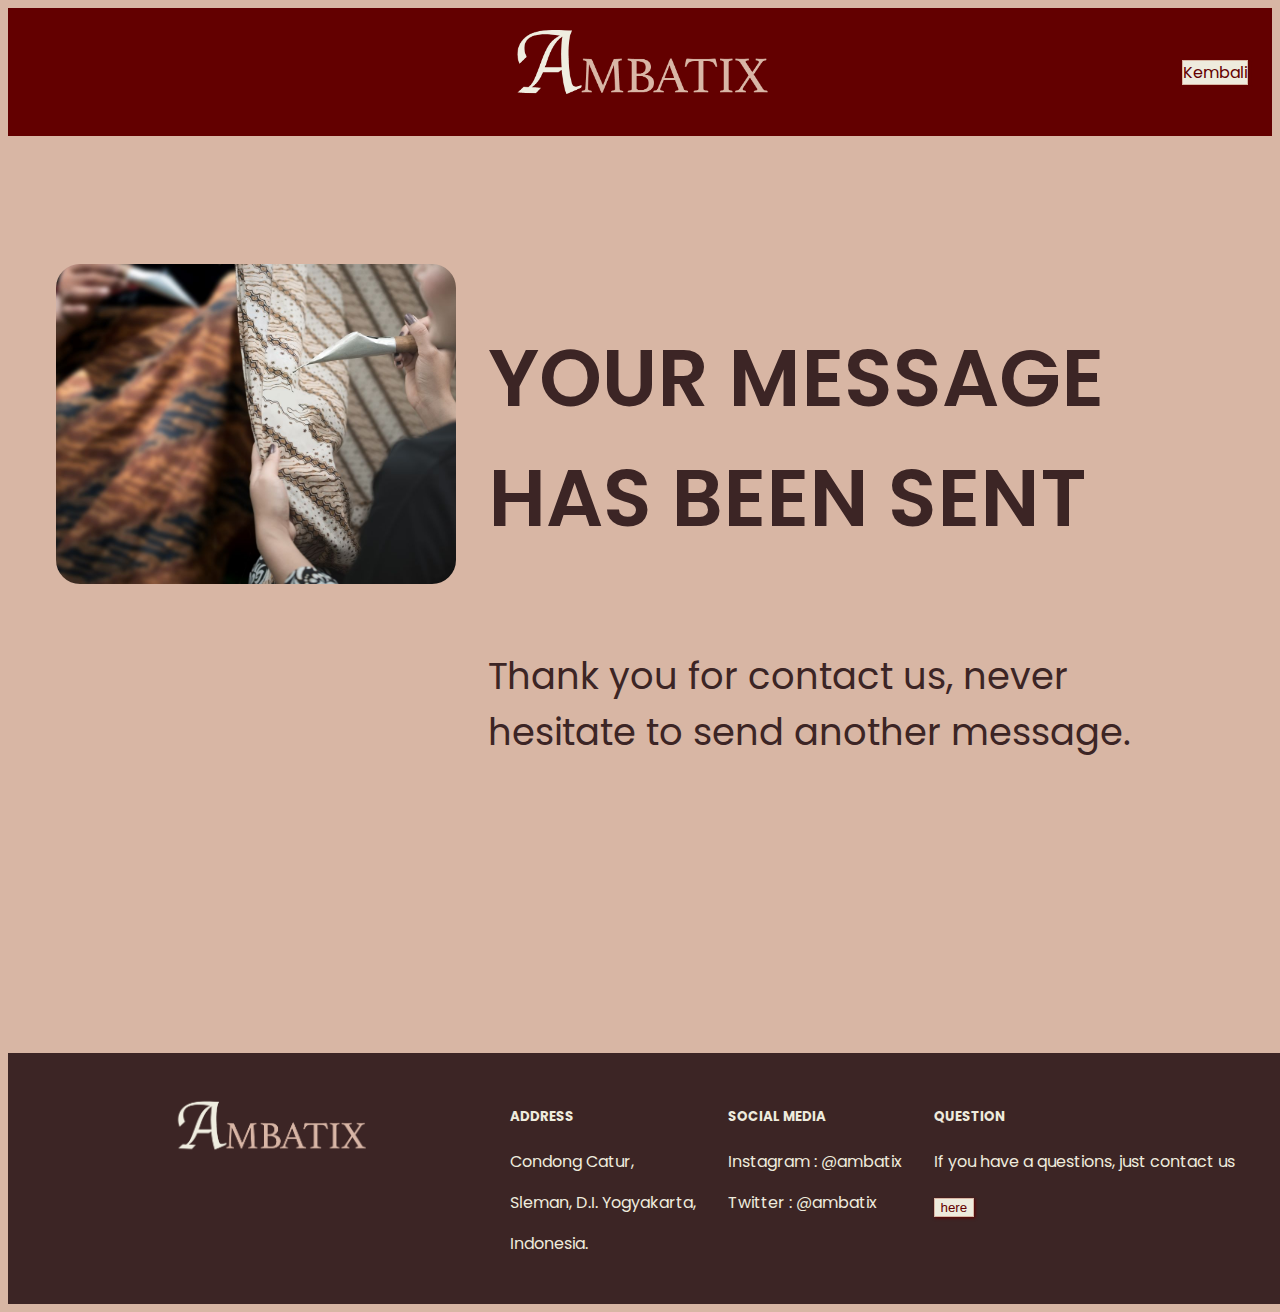
<file: Makasih.html>
<!DOCTYPE html>
<html>
<head>
  <title>AMBATIX</title>
     <!-- font -->
     <link rel="preconnect" href="https://fonts.googleapis.com" />
     <link rel="preconnect" href="https://fonts.gstatic.com" crossorigin />
   
     <link
            href="https://cdn.jsdelivr.net/npm/bootstrap@5.3.0/dist/css/bootstrap.min.css"
            rel="stylesheet"
            integrity="sha384-9ndCyUaIbzAi2FUVXJi0CjmCapSmO7SnpJef0486qhLnuZ2cdeRhO02iuK6FUUVM"
            crossorigin="anonymous"
            />

     <link
       href="https://fonts.googleapis.com/css2?family=Poppins:ital,wght@0,100;0,300;0,400;0,700;1,700&display=swap"
       rel="stylesheet"
     />
     
  <style>
    :root {
    --hitam: #3c2525;
    --maroon: #630000;
    --pink: #D8B6A4;
    --putih: #EEEBDD;
  }
    body {
      text-align: left;
      font-family: "poppins", sans-serif;
      background-color: var(--pink);
    }
    .thanks{
      padding: 6rem 3rem;
      margin-top: 2rem;
    }
    .thanks h1 {
      font-size: 5rem;
      display: inline-block;
      color: var(--hitam);
      font-weight: 600;
    }
    .thanks p {
      font-size: 2.3rem;
      display: inline-block;
      color: var(--hitam);
    }
    .btn{
    margin-top: 0.5rem;
   }
   .btn-secondary{
    color: #630000;
    background-color: var(--putih);
    border: 1px solid var(--pink);
    box-shadow: 1px 1px 3px rgba(99, 0, 0, 1); 
  }
  .btn-secondary:hover{
    color: var(--putih);
    background-color: var(--maroon);
    border: 2px solid var(--putih);
  }
  .container-foot {
    width: 100%;
    display: flex;
    padding: 2rem 4rem;
    align-items: start;
    justify-content: center;
    background-color: var(--hitam);
    margin-top: 10rem;
  }
  
  .container-foot div{
    margin: 0 1rem;
  }
  
  .container-foot h5 {
    color: var(--putih);
  }
  
  .container-foot p {
    color: var(--putih);
  }
  
  .logo-footer{
    margin-right: 8rem !important;
  }
  </style>
</head>
<body>
  <div style="background-color: #630000; display: flex; justify-content: center; align-items: center;">
    <img src="foto/tulisanambatix.png" style="height: 8rem;">
    <div class="text-center" style="float: right; position: absolute; right: 2rem;">
      <a class="btn btn-secondary btn-lg" onclick="move('index.html')">Kembali</a>
    </div>
  </div>
  <div class="thanks" style="display: flex;">
    <div>
      <img src="foto/mbakmbak.jpeg" style="width: 25rem; height: 20rem;  margin-right: 2rem; display: inline-block; border-radius: 1.5rem; object-fit: cover;" />
    </div>
    <div>
      <h1>YOUR MESSAGE HAS BEEN SENT</h1>
      <p>Thank you for contact us, never hesitate to send another message.</p>
    </div>
  </div>

  <footer>
    <div class="container-foot">
      <div class="logo-footer">
            <img style="width: 12rem; height: auto;" src="foto/tulisanambatix.png" alt="Logo">
        </div>
        <div class="address">
            <h5>ADDRESS</h5>
            <p>Condong Catur,</p>
            <p>Sleman, D.I. Yogyakarta,</p>
            <p>Indonesia.</p>
        </div>
        <div class="social">
            <h5>SOCIAL MEDIA</h5>
            <p>Instagram : @ambatix</p>
            <p>Twitter : @ambatix</p>
        </div>
        <div class="question">
            <h5>QUESTION</h5>
            <p>If you have a questions, just contact us</p>
            <button onclick="move('contact.html')" class="btn btn-secondary">here</button>
        </div>
    </div>
  </footer>

</body>
</html>

<script>
  // Javascript untuk pindah file
  function move(address){
     window.location.href = address;
   }
</script>
</file>
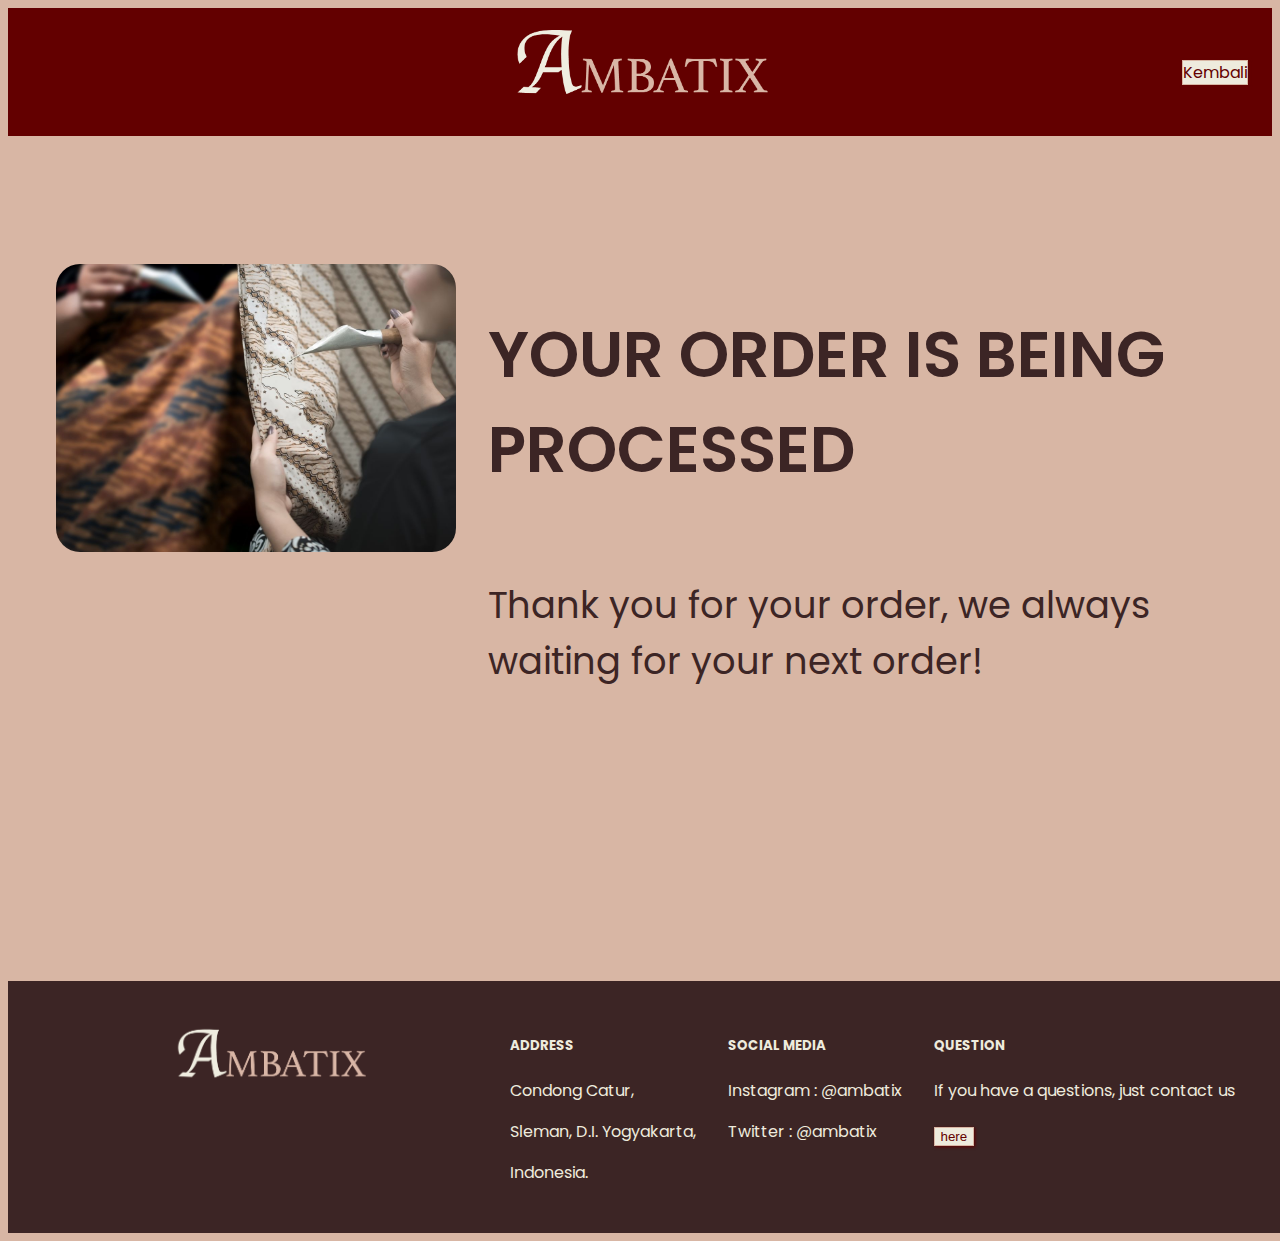
<file: TerimaKasih.html>
<!DOCTYPE html>
<html>
<head>
  <title>AMBATIX!</title>
     <!-- font -->
     <link rel="preconnect" href="https://fonts.googleapis.com" />
     <link rel="preconnect" href="https://fonts.gstatic.com" crossorigin />
   
     <link
            href="https://cdn.jsdelivr.net/npm/bootstrap@5.3.0/dist/css/bootstrap.min.css"
            rel="stylesheet"
            integrity="sha384-9ndCyUaIbzAi2FUVXJi0CjmCapSmO7SnpJef0486qhLnuZ2cdeRhO02iuK6FUUVM"
            crossorigin="anonymous"
            />

     <link
       href="https://fonts.googleapis.com/css2?family=Poppins:ital,wght@0,100;0,300;0,400;0,700;1,700&display=swap"
       rel="stylesheet"
     />
     
  <style>
    :root {
    --hitam: #3c2525;
    --maroon: #630000;
    --pink: #D8B6A4;
    --putih: #EEEBDD;
  }
    body {
      text-align: left;
      font-family: "poppins", sans-serif;
      background-color: var(--pink);
    }
    .thanks{
      padding: 6rem 3rem;
      margin-top: 2rem;
    }
    .thanks h1 {
      font-size: 4rem;
      display: inline-block;
      color: var(--hitam);
      font-weight: 600;
    }
    .thanks p {
      font-size: 2.3rem;
      display: inline-block;
      color: var(--hitam);
    }
    .btn{
    margin-top: 0.5rem;
   }
   .btn-secondary{
    color: #630000;
    background-color: var(--putih);
    border: 1px solid var(--pink);
    box-shadow: 1px 1px 3px rgba(99, 0, 0, 1); 
  }
  .btn-secondary:hover{
    color: var(--putih);
    background-color: var(--maroon);
    border: 2px solid var(--putih);
  }
  .container-foot {
    width: 100%;
    display: flex;
    padding: 2rem 4rem;
    align-items: start;
    justify-content: center;
    background-color: var(--hitam);
    margin-top: 10rem;
  }
  
  .container-foot div{
    margin: 0 1rem;
  }
  
  .container-foot h5 {
    color: var(--putih);
  }
  
  .container-foot p {
    color: var(--putih);
  }
  
  .logo-footer{
    margin-right: 8rem !important;
  }
  </style>
</head>
<body>
  <div style="background-color: #630000; display: flex; justify-content: center; align-items: center;">
    <img src="foto/tulisanambatix.png" style="height: 8rem;">
    <div class="text-center" style="float: right; position: absolute; right: 2rem;">
      <a class="btn btn-secondary btn-lg" onclick="move('index.html')">Kembali</a>
    </div>
  </div>
  <div class="thanks" style="display: flex;">
    <div>
      <img src="foto/mbakmbak.jpeg" style="width: 25rem; height: 18rem;  margin-right: 2rem; display: inline-block; border-radius: 1.5rem; object-fit: cover;" />
    </div>
    <div>
      <h1>YOUR ORDER IS BEING PROCESSED</h1>
      <p>Thank you for your order, we always waiting for your next order!</p>
    </div>
  </div>

  <footer>
    <div class="container-foot">
      <div class="logo-footer">
            <img style="width: 12rem; height: auto;" src="foto/tulisanambatix.png" alt="Logo">
        </div>
        <div class="address">
            <h5>ADDRESS</h5>
            <p>Condong Catur,</p>
            <p>Sleman, D.I. Yogyakarta,</p>
            <p>Indonesia.</p>
        </div>
        <div class="social">
            <h5>SOCIAL MEDIA</h5>
            <p>Instagram : @ambatix</p>
            <p>Twitter : @ambatix</p>
        </div>
        <div class="question">
            <h5>QUESTION</h5>
            <p>If you have a questions, just contact us</p>
            <button onclick="move('contact.html')" class="btn btn-secondary">here</button>
        </div>
    </div>
  </footer>

</body>
</html>

<script>
  // Javascript untuk pindah file
  function move(address){
     window.location.href = address;
   }
</script>
</file>
